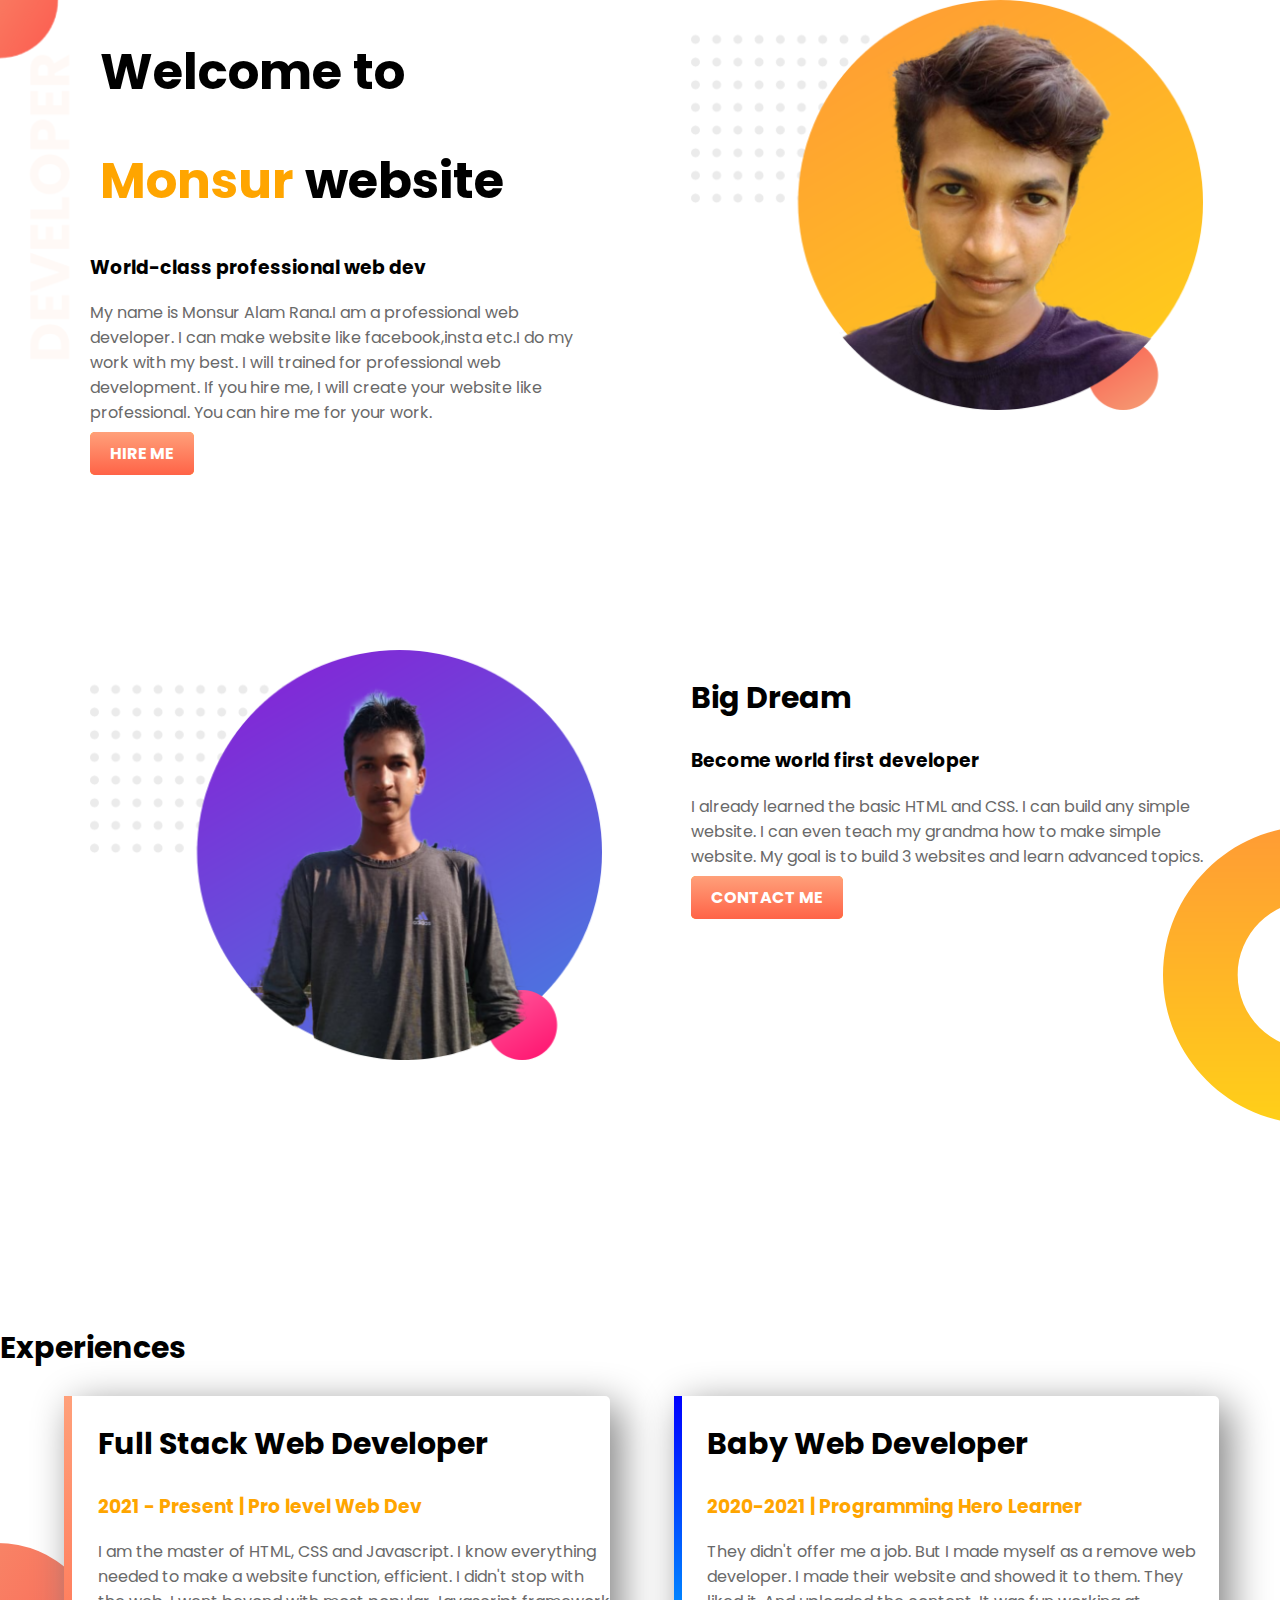
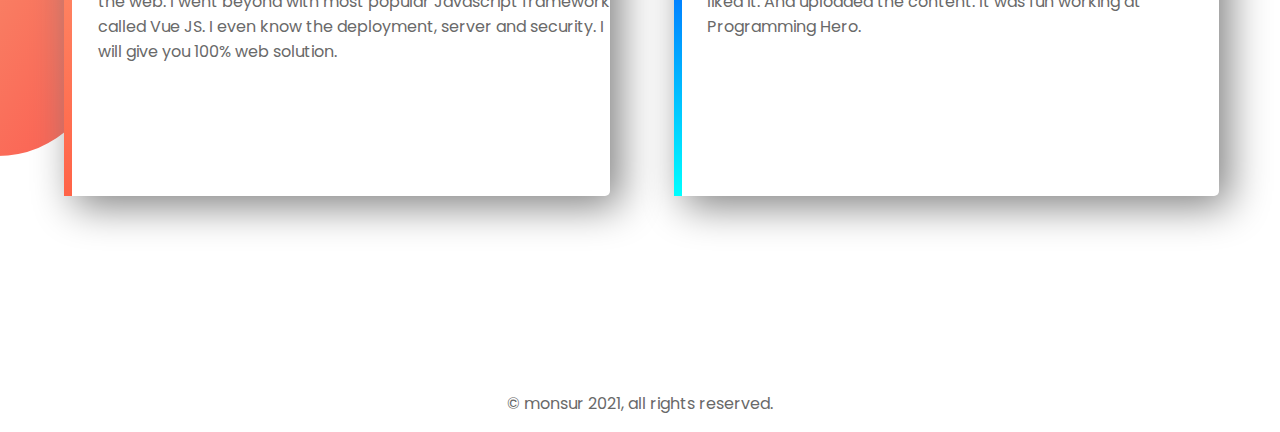
<file: index.html>
<!DOCTYPE html>
<html lang="en">
<head>
    <meta charset="UTF-8">
    <meta name="viewport" content="width=device-width, initial-scale=1.0">
    <title>monsur web developer</title>
    <link rel="stylesheet" href="style.css">
    <link rel="preconnect" href="https://fonts.gstatic.com">
    <link href="https://fonts.googleapis.com/css2?family=Oswald:wght@300&family=Poppins:wght@400;600&display=swap" rel="stylesheet">
<body>
    
    <section class="top-banner">
        <div class="half-width">
         <h1>Welcome to</h1>
        <h1><span class="orange-highlight">Monsur</span> website</h1>
        <h3>World-class professional web dev</h3>
        <p>My name is Monsur Alam Rana.I am a professional web developer. I can make website like facebook,insta etc.I do my work with my best. I will trained for professional web development. If you hire me, I will create your website like professional. You can hire me for your work.</p>
        <a class="fb" target="_blank" href="https://www.facebook.com/monsurrana30">HIRE ME</a>
        </div>
        <div class="half-width">
        <img src="images\image 11.png" alt="">
        </div>
    </section>
    <section class="dream-area">
        <div class="half-width">
        <img src="images/image2.png" alt="">    
        </div>
        <div class="half-width">
        <h2>Big Dream</h2>
        <h3>Become world first developer</h3>
        <p>I already learned the basic HTML and CSS. I can build any simple website. I can even teach my grandma how to make simple website. My goal is to build 3 websites and learn advanced topics.</p>
        <a class="fb" target="_blank" href="https://www.facebook.com/monsurrana30/">CONTACT ME</a>
    </div>
    </section>
    <section class="experience-area">
        <h2> Experiences </h2>
        <div id="full-stack" class="half-width single-experiences">
            <h2 >Full Stack Web Developer </h2>
            <h3 class="orange-highlight">2021 - Present | Pro level Web Dev</h3>
            <p>I am the master of HTML, CSS and Javascript. I know everything needed to make a website function, efficient. I didn't stop with the web. I went beyond with most popular Javascript framework called Vue JS. I even know the deployment, server and security. I will give you 100% web solution.</p>
        </div>
        <div id="baby-web" class="half-width single-experiences">
            <h2 > Baby Web Developer </h2>
            <h3 class="orange-highlight"> 2020-2021 | Programming Hero Learner </h3>
            <p> They didn't offer me a job. But I made myself as a remove web developer. I made their website and showed it to them. They liked it. And uploaded the content. It was fun working at Programming Hero.</p>

        </div>
    </section>
    <footer>
        <p> © monsur 2021, all rights reserved.</p>
    </footer>
</body>
</html>
</file>
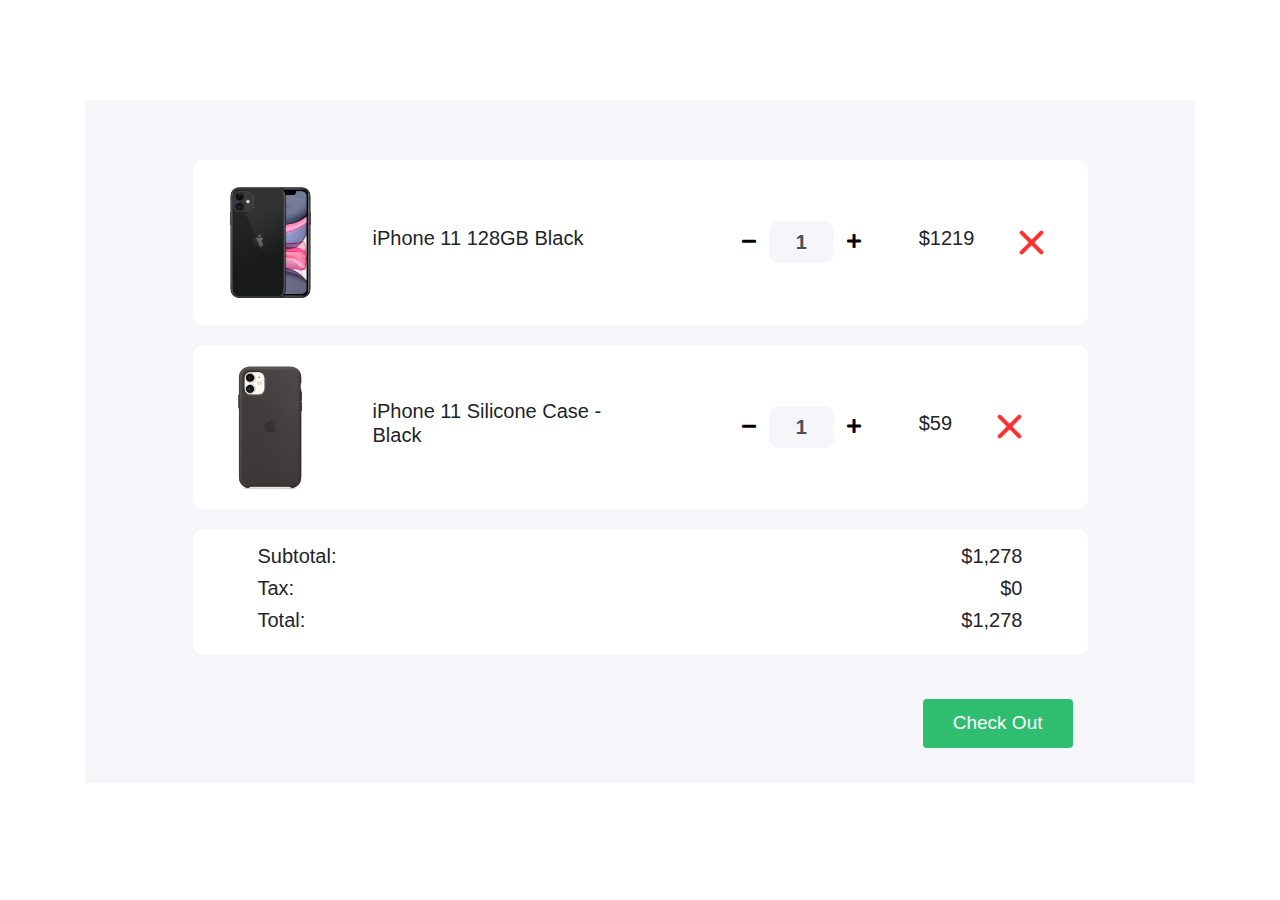
<file: shopping-cart/index.html>
<!DOCTYPE html>
<html>

<head>
   <title>Shopping Cart</title>
   <meta charset="utf-8">
   <meta name="viewport" content="width=device-width, initial-scale=1">
   <link rel="stylesheet" href="https://maxcdn.bootstrapcdn.com/bootstrap/4.0.0/css/bootstrap.min.css">
   <link href="https://cdnjs.cloudflare.com/ajax/libs/font-awesome/5.11.2/css/all.css" rel="stylesheet" />
   <link href="style.css" rel="stylesheet">
</head>

<body>

   <section>
      <div class="container">
         <div class="cart">
            <div class="col-md-12 col-lg-10 mx-auto">
               <div class="cart-item">
                  <div class="row">
                     <div class="col-md-7 center-item">
                        <img src="images/product-1.png" alt="">
                        <h5>iPhone 11 128GB Black</h5>
                     </div>

                     <div class="col-md-5 center-item">
                        <div class="input-group number-spinner">
                           <button class="btn btn-default"><i class="fas fa-minus"></i></button>
                           <input type="text" class="form-control text-center" value="1">
                           <button class="btn btn-default"><i class="fas fa-plus"></i></button>
                        </div>
                        <h5>$1219</h5>
                        <img src="images/remove.png" alt="" class="remove-item">
                     </div>
                  </div>
               </div>

               <div class="cart-item">
                  <div class="row">
                     <div class="col-md-7 center-item mx-auto">
                        <img src="images/product-2.png" alt="">
                        <h5>iPhone 11 Silicone Case - Black</h5>
                     </div>
                     <div class="col-md-5 center-item">
                        <div class="input-group number-spinner">
                           <button class="btn btn-default"><i class="fas fa-minus"></i></button>
                           <input type="text" class="form-control text-center" value="1">
                           <button class="btn btn-default"><i class="fas fa-plus"></i></button>

                        </div>
                        <h5>$59</h5>
                        <img src="images/remove.png" alt="" class="remove-item">
                     </div>
                  </div>
               </div>

               <div class="cart-item">
                  <div class="row">

                     <div class="col-md-8">
                        <h5>Subtotal: </h5>
                        <h5>Tax:</h5>
                        <h5>Total:</h5>
                     </div>

                     <div class="col-md-4 status">
                        <h5>$1,278</h5>
                        <h5>$0</h5>
                        <h5>$1,278</h5>
                     </div>
                  </div>
               </div>
               <div class="col-md-12 pt-4 pb-4">
                  <button type="button" class="btn btn-success check-out">Check Out</button>
               </div>
            </div>
         </div>
      </div>
   </section>
</body>

</html>
</file>
<file: style.css>
body{
    font-family: 'Poppins', sans-serif;
    margin: 0;
}
h1{
    font-size: 50px;
    padding-left: 2%;
    }
h2{
    font-size: 30px;
}
p{
    color: dimgray;
}
.orange-highlight{
    color: orange;
}
.half-width{
    width: 40%;
    float: left;
    margin-left: 5%;
    padding-left: 2%;
}

.half-width img{
    width: 100%; 
    
}

.top-banner{
    background-image: url("images/top-banner.png"); 
    background-repeat: no-repeat;}
   
section{
    height: 500px;
    padding-bottom: 150px;
}
.fb{
    text-decoration: none;
    background-color: orange;
    background-image: linear-gradient(lightsalmon, tomato);
    padding: 10px 20px;
    border-radius: 5px;
    color: white;
    font-weight: 700;
}
.dream-area{
    background-image: url("images/dream-bg.png");
    background-repeat: no-repeat;
    background-position:right;
}
.single-experiences{
    box-shadow: 10px 10px 40px gray;
    border-radius: 5px;
    height: 80%;
    background-color: white;
}
.experience-area{
    background-image: url("images/exp-bg.png");
    background-repeat: no-repeat;
    background-position: left;
}
#full-stack{
    border-left: 8px solid;
    border-image: linear-gradient(180deg,lightsalmon, tomato);
    border-image-slice:1;
}
#baby-web{
    border-left: 8px solid;
    border-image: linear-gradient(180deg,blue, cyan);
    border-image-slice:1;
}

footer p{
    text-align: center;
}
</file>
<file: shopping-cart/style.css>
body{
	background: #fff;
}
.cart{
	margin: 100px 0;
	background-color: #F6F5FA;;
	padding: 60px 0;
}
.total-price{
	padding-bottom: 15px;
}
.cart-item{
	background-color: #fff;
	border-radius: 10px;
	padding: 15px 20px;
	margin-bottom: 20px;
}
.center-item{
    display: flex;
    align-items: center;
    justify-content: flex-start;
}
.cart-item img{
	width: 115px;
}
.cart-item h5{
    padding: 0 45px;
}
.cart-item .remove-item{
	width: 25px!important;
}
.btn-default{
	background-color: #fff;
}
.cart-item .form-control{
	background-color: #F6F5FA;
	border: none;
    width: 65px;
    border-radius: 10px!important;
    font-weight: 700;
    font-size: 20px;
}
.input-group{
	width: unset;
}
.status{
	text-align: right;
}
.check-out{
    float: right;
    padding: 10px 30px;
	font-size: 19px;
	background-color: #2FBE70;
	border: none;
}
</file>
